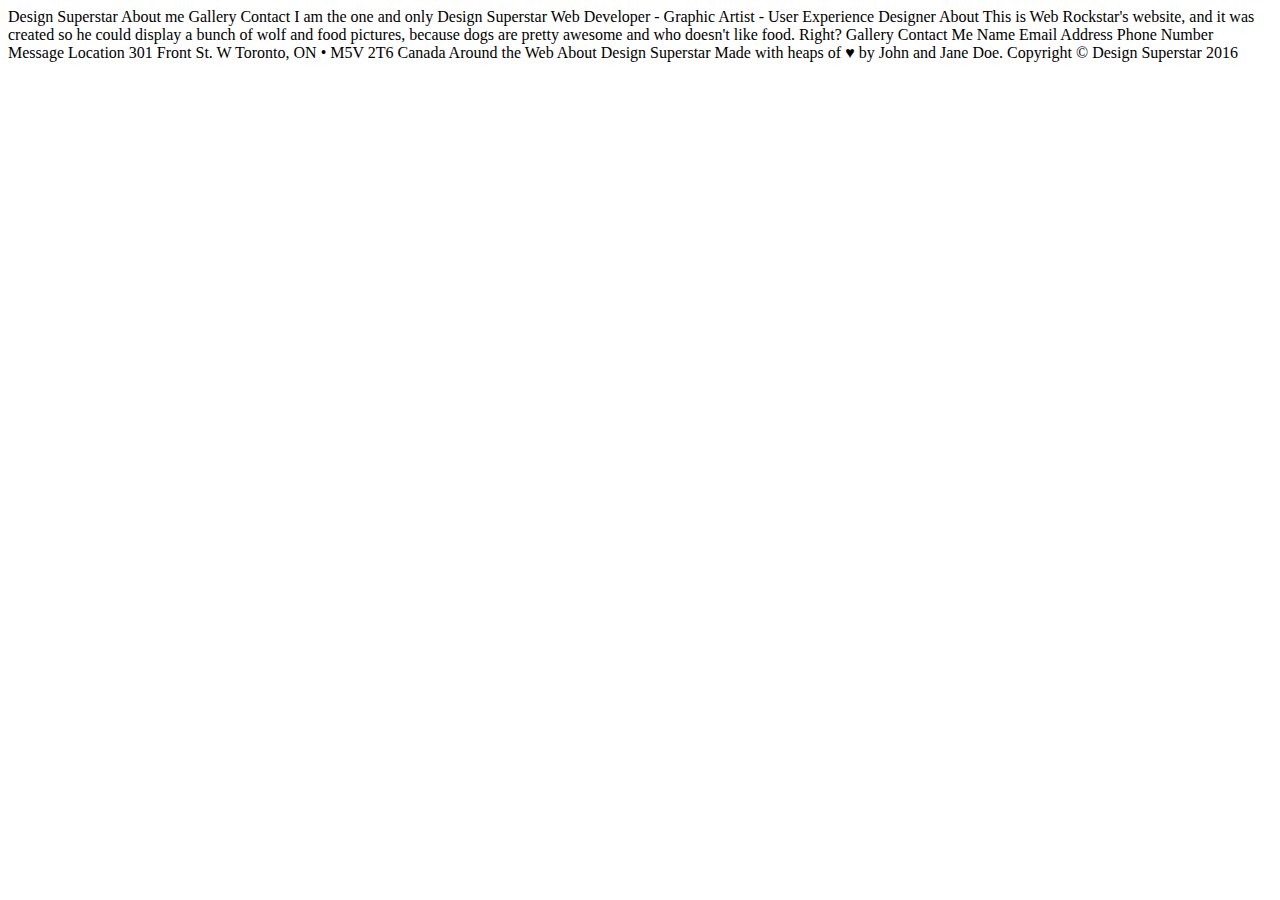
<file: index.html>
<html>
<body>
Design Superstar

About me
Gallery
Contact

I am the one and only Design Superstar
Web Developer - Graphic Artist - User Experience Designer

About
This is Web Rockstar's website, and it was created so he could display a bunch of wolf and food pictures, because dogs are pretty awesome and who doesn't like food. Right?

Gallery

Contact Me
Name 
Email Address
Phone Number
Message

Location
301 Front St. W  Toronto, ON • M5V 2T6  Canada

Around the Web
About Design Superstar
Made with heaps of ♥ by John and Jane Doe.
Copyright © Design Superstar 2016
</body>
</html>
</file>
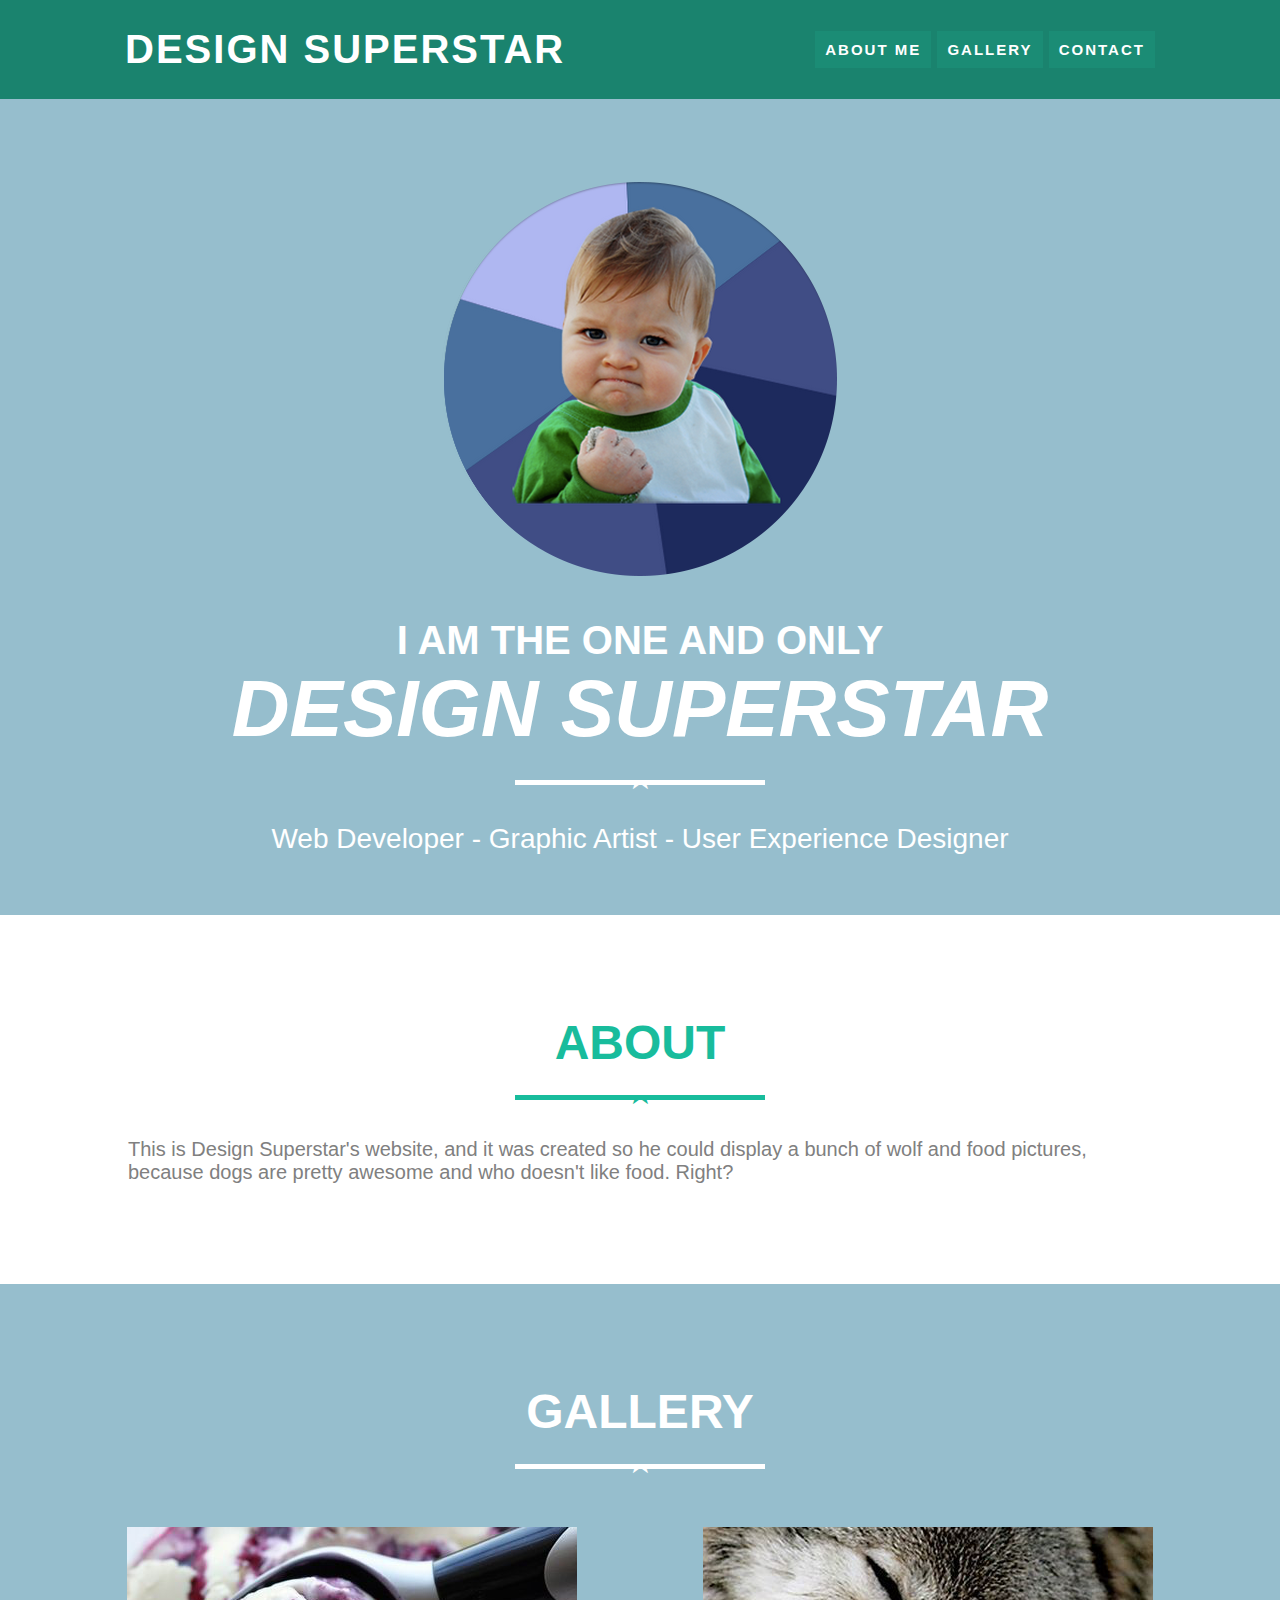
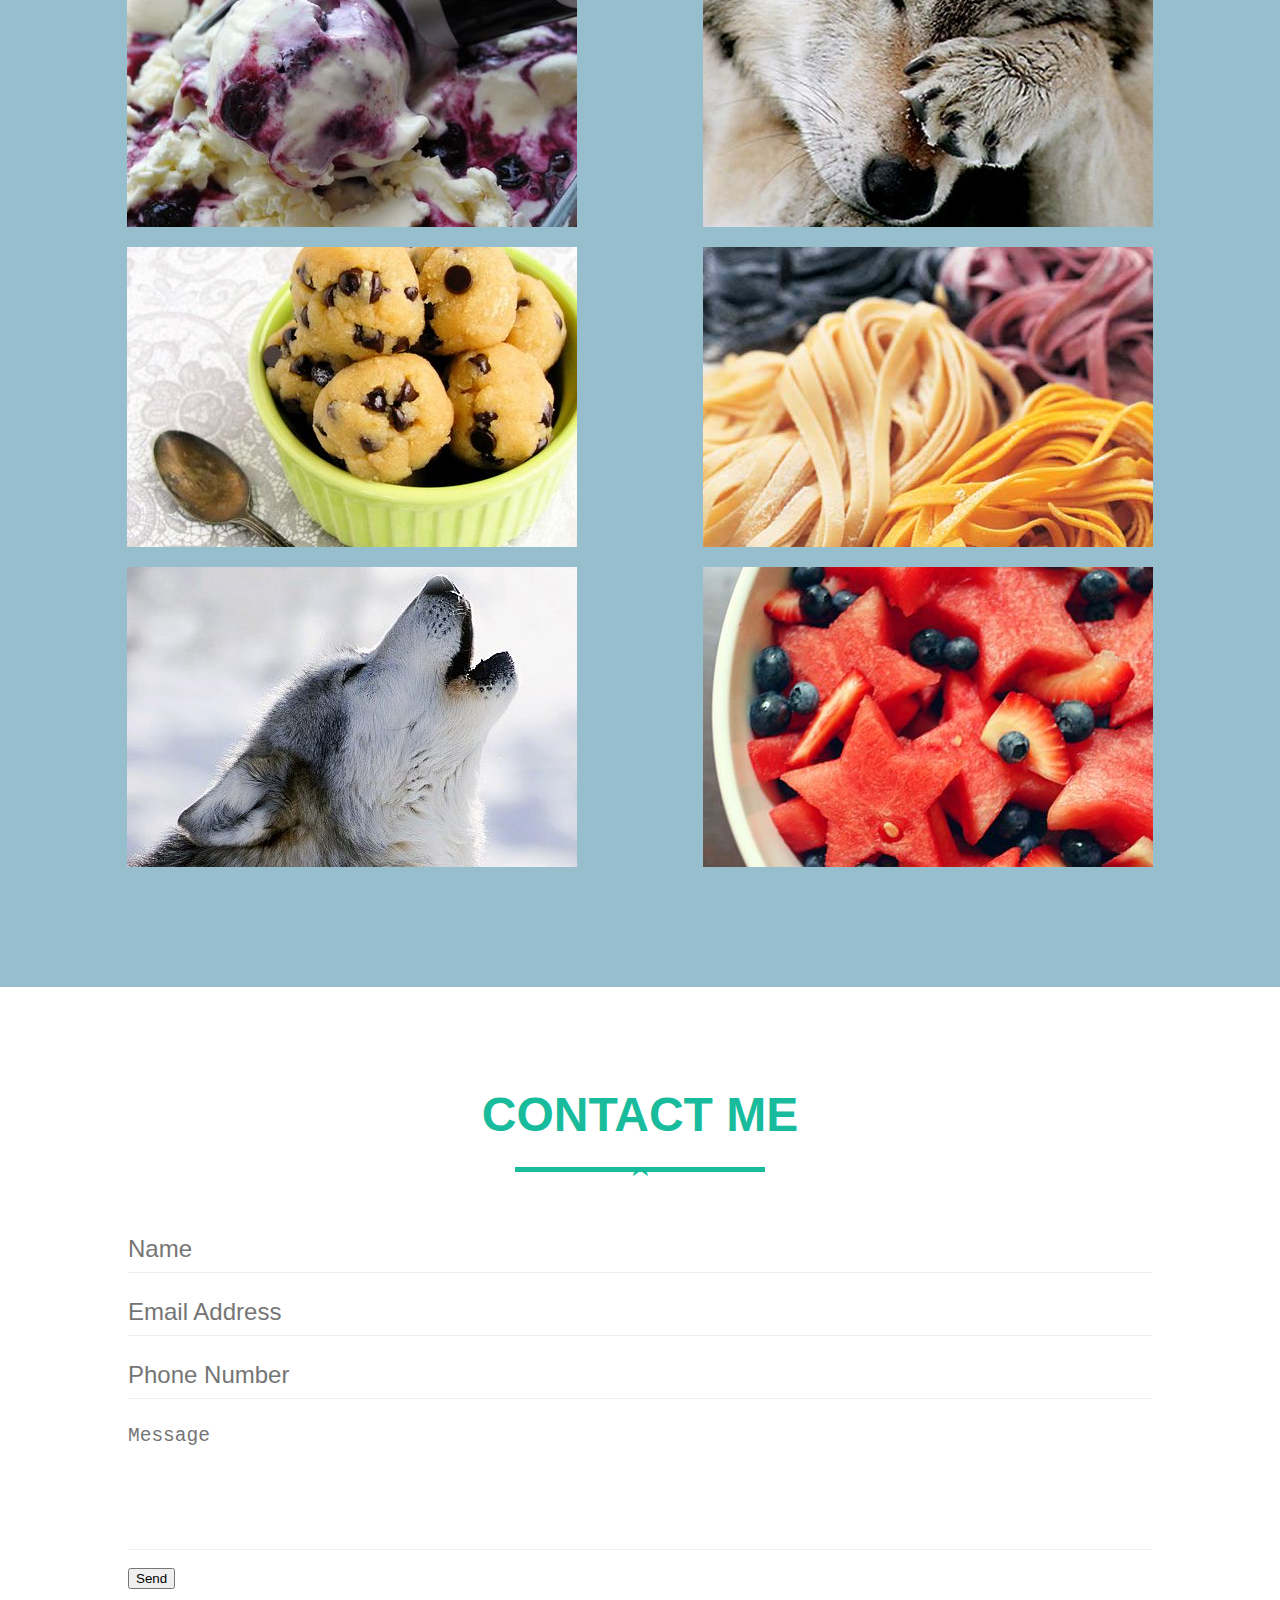
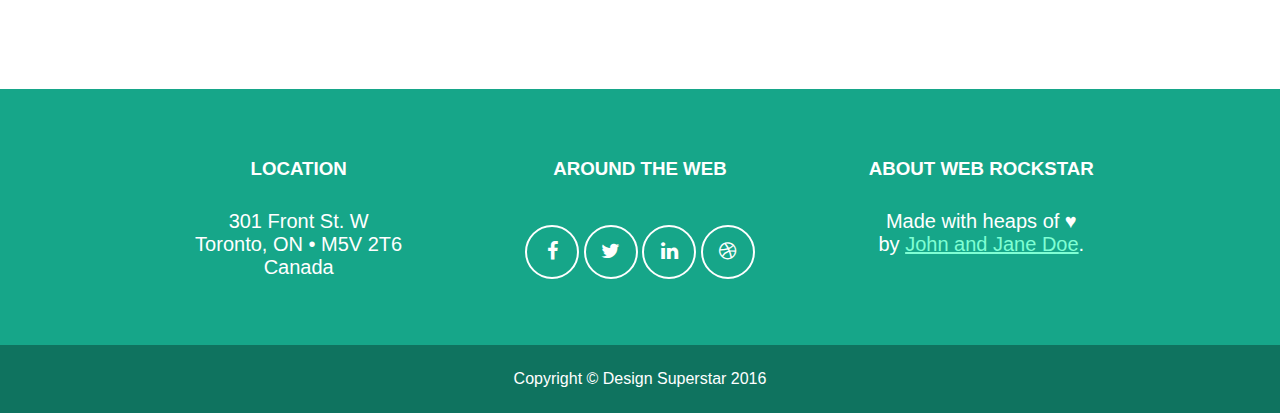
<file: superstar.html>
<!DOCTYPE html>
<html lang="en">


<head>
	<!--page title-->
    <title>Design Superstar</title>
    <link href="css/style.css" rel="stylesheet">
    
    <!-- Custom Font to get the social media icons (Facebook, Twitter, etc.)-->
    <link href="font-awesome/css/font-awesome.min.css" rel="stylesheet" type="text/css">
    
</head>


<body id="page-top" class="index">


    <!-- Navigation -->
    <nav>
        <a id="brand" href="#page-top"><h1>Design Superstar</h1></a>
        <ul id="navbar">
            <li>
                <a href="#about">About me</a>
            </li>
            <li>
                <a href="#gallery">Gallery</a>
            </li>
            <li>
                <a href="#contact">Contact</a>
            </li>
        </ul>      
    </nav>


    <!-- Header -->
    <header>
	    <img src="img/success.png" alt="">
        <div class="intro-text">
            <span class="name">I am the one and only<br><em>Design Superstar</em></span>
            <hr class="star-bright">
            <span class="skills">Web Developer - Graphic Artist - User Experience Designer</span>
        </div>
    </header>

    <!-- About Section -->
    <section id="about">
	    <h2>About</h2>
	    <hr class="star-dark">
	    <p>This is Design Superstar's website, and it was created so he could display a bunch of wolf and food pictures, because dogs are pretty awesome and who doesn't like food. Right?</p>
    </section>


    <!-- Gallery Grid Section -->
    <section id="gallery">
        <h2>Gallery</h2>
        <hr class="star-bright">               
        <ul class="grid">            
            <li><img src="img/gallery/icecream.png" alt=""></li>
            <li><img src="img/gallery/wolf1.png" alt=""></li>
            <li><img src="img/gallery/cookies.png" alt=""></li>
            <li><img src="img/gallery/pasta.png" alt=""></li>
            <li><img src="img/gallery/wolf2.png" alt=""></li>
            <li><img src="img/gallery/fruits.png" alt=""></li>
        </ul>
        
    </section>


    <!-- Contact Section -->
    <section id="contact">        
        <h2>Contact Me</h2>
        <hr class="star-dark">
        <form id="contactForm" novalidate>
                <div class="form-item">
                    <label for=“name”>Name</label>
                    <input type="text" placeholder="Name" id="name" required>
                </div>
                <div class="form-item">
                    <label for=“email”>Email Address</label>
                    <input type="email" placeholder="Email Address" id="email" required>
                </div>
                <div class="form-item">
                    <label for=“phone”>Phone Number</label>
                    <input type="tel" placeholder="Phone Number" id="phone" required>
                </div>
                <div class="form-item">
                    <label for=“message”>Message</label>
                    <textarea rows="5" placeholder="Message" id="message" required></textarea>
                </div>
            <br>
	        <button type="submit">Send</button>
        </form>
    </section>


    <!-- Footer -->
    <footer>
        <div id="footer-above">
            <div>
                <h3>Location</h3>
                <p>301 Front St. W<br>Toronto, ON • M5V 2T6<br>Canada</p>
            </div>
            <div>
                <h3>Around the Web</h3>
                <ul>
                    <li><a href="#" class="button social"><i class="fa fa-fw fa-facebook"></i></a></li>
                    <li><a href="#" class="button social"><i class="fa fa-fw fa-twitter"></i></a></li>
                    <li><a href="#" class="button social"><i class="fa fa-fw fa-linkedin"></i></a></li>
                    <li><a href="#" class="button social"><i class="fa fa-fw fa-dribbble"></i></a></li>
                </ul>
            </div>
            <div>
                <h3>About Web Rockstar</h3>
                <p>Made with heaps of &hearts;<br>by <a href="http://qlip.in">John and Jane Doe</a>.</p>
            </div>  
        </div>
        <div id="footer-below">
            Copyright &copy; Design Superstar 2016
        </div>
    </footer>


    <!-- Scroll to Top Button (Only supposed to be visible on small and small screen sizes) -->
    <div class="scroll-top">
        <a class="button" href="#page-top">
            <i class="fa fa-chevron-up"></i>
        </a>
    </div>

    
    <!-- jQuery -->
    <script src="js/jquery.js"></script>

    <!-- Custom JavaScript -->
    <script>
	// Floating label headings for the contact form
		$(function() {
		$("body")
			.on("input propertychange", ".form-item",function(e) {
        	    $(this).toggleClass("form-item-filled",!! $(e.target).val());})
        	.on("focus", ".form-item",function() {
				$(this).addClass("form-item-focused");})
			.on("blur", ".form-item",function() {
				$(this).removeClass("form-item-focused");});
		});
	// Highlight the top nav as scrolling occurs
		$('body').scrollspy({
		    target: '.navbar-fixed-top'
		})
	// Closes the Responsive Menu on Menu Item Click
		$('.navbar-collapse ul li a').click(function() {
		    $('.navbar-toggle:visible').click();
		});
	</script>

</body>

</html>
</file>
<file: css/style.css>
body {
	margin:0;
	padding:50px 0 0;
    color:gray;
    font-family:"Helvetica Neue",Helvetica,Arial,sans-serif;
}
p {
    font-size: 20px;
    margin:0 auto;
}
a,
a:hover {
    color:aquamarine;
}

h2,
h3 {
    color:#18bc9c;
    font-weight: bold;
    text-align: center;
    text-transform: uppercase;
}
nav, #gallery .grid, footer #footer-above{
    display:flex;
    flex-direction:row;
    flex-wrap:wrap;
    justify-content:space-around;
    text-align: center;
    margin:0 auto;

}
ul#navbar, #footer-above ul {
	padding: 0;
}



nav {
    width:100%;
    text-transform: uppercase;
    font-weight: bold;
	letter-spacing: 2px;
    background-color:#1a836e;
    position: fixed;
    z-index:9999;
    top:0;
    align-items:center; 
}
a#brand {
	text-decoration: none;
	color:white;
	font-size: 15px;
	font-family: verdana,sans-serif;
	margin:0 30px;
}
#brand:hover {
	color:#ddd;
}
#navbar {
	font-size:12px;	
	margin:0 30px;
}
#navbar li {
	display:inline-flex;
}
#navbar a {
	color:white; /*#ffffff*/
	text-decoration: none;
    padding: 10px;
    background:#1b8c75;
}
#navbar a:hover {
	color:#EEE;
	background:#177562;
}



header {
    background: #96becd;
    color: #fff;
    text-align: center;
    padding-top:130px;
    padding-bottom:60px;
}
header img {
    margin: 0px auto 40px;
    display: block;
    max-width: 80%;
    height: auto;
}
header .intro-text .name {
	text-transform: uppercase;
    font-weight: bold;
}
header .intro-text .name em {
    font-size: 2em;
}
header .intro-text .skills {
    font-size: 1.25em;
    font-weight: normal;
}


section {
    padding: 100px 0;
}
section h2 {
    margin: 0;
    font-size: 3em;
}
section p {
    max-width: 80%;
}


#gallery, #gallery h2 {
	background: #96becd;
    color: #fff;
    text-align: center
}
#gallery .grid {
	padding:0;
	max-width: 90%;
	list-style: none; 
	margin-top:20px;
}
#gallery .grid li {
	margin-bottom:20px;
}
#gallery img {
	max-width:100%;
	height:auto;
	display:block;
}



hr.star-bright,
hr.star-dark {
    margin: 25px auto 0;
    padding: 0;
    max-width: 250px;
    border: 0;
    border-top: solid 5px;
    text-align: center;
}
hr.star-bright:after,
hr.star-dark:after {
    content: "\2605";
    display: inline-block;
    position: relative;
    top: -.8em;
    padding: 0 .25em;
    font-size: 2em;
}
hr.star-bright {
    border-color: #fff;
}
hr.star-bright:after {
    color: #fff;
    background-color: #96becd;
}
hr.star-dark {
    border-color: #18bc9c;
}
hr.star-dark:after {
    color: #18bc9c;
    background-color: #fff;
}



form {
	width:80%;
	margin:0 auto;
}
form .row:first-child .form-item {
    border-top: 1px solid #eee;
}
.form-item {
    position: relative;
    margin-bottom: 0;
    padding-bottom: .5em;
    border-bottom: 1px solid #eee;
}
.form-item input,
.form-item textarea {
    z-index: 1;
    position: relative;
    padding-right: 0;
    padding-left: 0;
    border: 0;
    border-radius: 0;
    font-size: 1.5em;
    background: 0 0;
    box-shadow: none!important;
    resize: none;
    width:100%
}
.form-item input:focus,
.form-item textarea:focus {
    outline:0
}
.form-item label {
    display: block;
    z-index: 0;
    position: relative;
    top: 2em;
    margin: 0;
    font-size: .85em;
    line-height: 1.764705882em;
    vertical-align: middle;
    vertical-align: baseline;
    opacity: 0;
    -webkit-transition: top .3s ease,opacity .3s ease;
    -moz-transition: top .3s ease,opacity .3s ease;
    -ms-transition: top .3s ease,opacity .3s ease;
    transition: top .3s ease,opacity .3s ease;
}
.form-item::not(:first-child) {
    padding-left: 14px;
    border-left: 1px solid #eee;
}
.form-item-filled label {
    top: 0;
    opacity: 1;
}
.form-item-focused label {
    color: #18bc9c;
}



footer {
    color: #fff;
    background-color: #16a689;
    text-align: center;
}
footer h3 {
    margin-bottom: 30px;
	color:#fff;
}
footer #footer-above {
    padding-top: 50px;
    width: 80%;
}
footer #footer-above div {
    margin-bottom: 50px;
	width:250px;
}
footer #footer-above li{
	display:inline;
}
footer #footer-below {
    padding: 25px 0;
    background-color: #0f735f;
    text-align: center;
}
.button {	
    color: #fff;
    border: solid 2px #fff;
    border-radius: 50%;
    display: inline-block;
    width: 50px;
    height: 50px;
    text-align: center;
    font-size: 20px;
    line-height: 48px;
    margin-top: 15px;
    transition: all .3s ease-in-out;
}
.button:hover {
    border: solid 2px #fff;
    color: #18bc9c;
    background: #fff;
}

.scroll-top {
    z-index: 1049;
    position: fixed;
    right: 2%;
    bottom: 2%;
    visibility: visible;
}

.scroll-top a {
    background:#0f735f;
}

.scroll-top a:hover, .scroll-top a:focus{
	color:#16a689;
	background-color:#fff;
    border-color:#16a689;
}

@media(min-width:768px) {

    a#brand {
        font-size: 20px;
        -webkit-transition: all .3s;
        -moz-transition: all .3s;
        transition: all .3s;
    }
    
    #navbar {
        font-size: 15px;
        -webkit-transition: all .3s;
        -moz-transition: all .3s;
        transition: all .3s;
    }

    header .intro-text .name {
        font-size: 2.5em;
    }
    
    header .intro-text .name em {
        font-size: 2em;
    }

    header .intro-text .skills {
        font-size: 1.75em;
    }
    
    .scroll-top{
	    visibility: hidden;
    }

}
@media(max-width:633px) {
	
}
</file>
